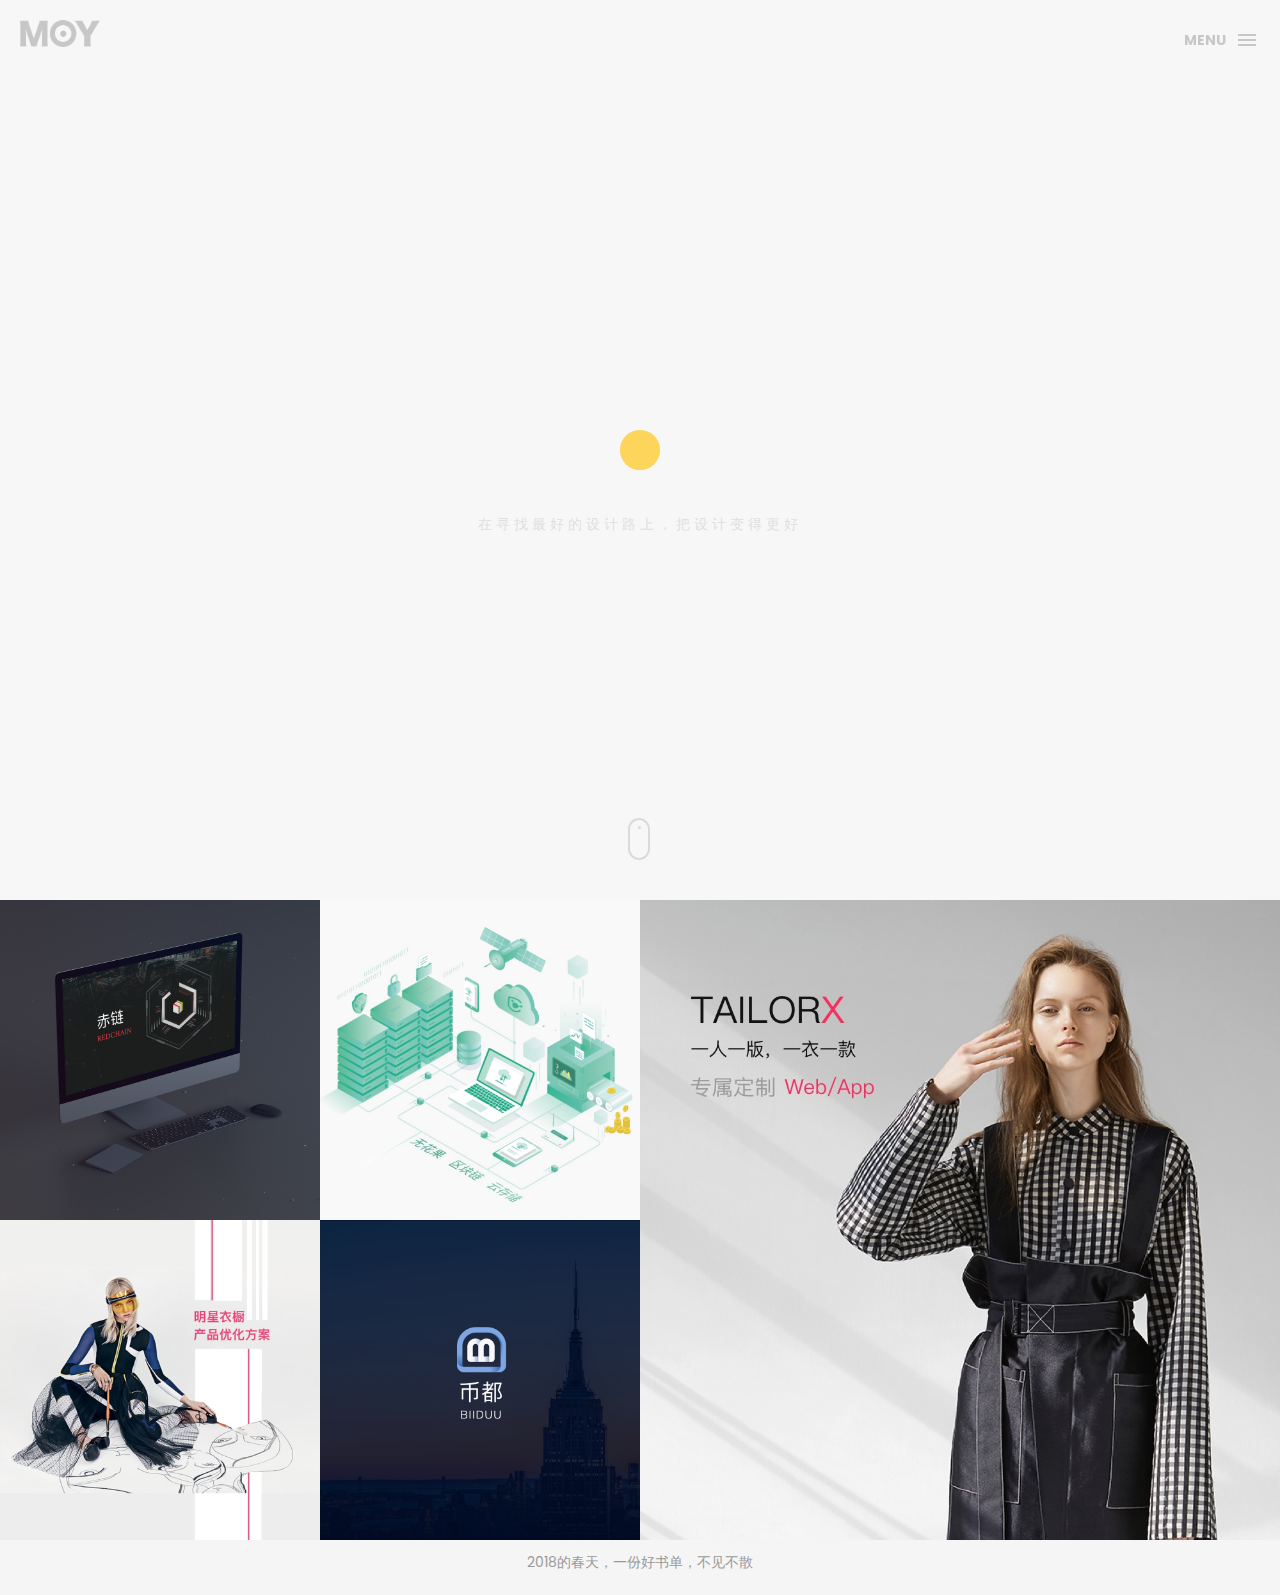
<file: index.html>
<!DOCTYPE html>
<html lang="en">

<head>
    <meta charset="utf-8">
    <meta http-equiv="X-UA-Compatible" content="IE=edge">
    <meta name="viewport" content="width=device-width, initial-scale=1">
    <!-- The above 3 meta tags *must* come first in the head; any other head content must come *after* these tags -->
    <title>MOY</title>
    <link rel="icon" href="img/fav.png" type="image/x-icon">

    <!-- Bootstrap -->
    <link href="css/bootstrap.min.css" rel="stylesheet">
    <link href="ionicons/css/ionicons.min.css" rel="stylesheet">

    <!-- main css -->
    <link href="css/style.css" rel="stylesheet">


    <!-- modernizr -->
    <script src="js/modernizr.js"></script>

    <!-- HTML5 shim and Respond.js for IE8 support of HTML5 elements and media queries -->
    <!-- WARNING: Respond.js doesn't work if you view the page via file:// -->
    <!--[if lt IE 9]>
      <script src="https://oss.maxcdn.com/html5shiv/3.7.2/html5shiv.min.js"></script>
      <script src="https://oss.maxcdn.com/respond/1.4.2/respond.min.js"></script>
    <![endif]-->
</head>

<body>

    <!-- Preloader -->
    <div id="preloader">
        <div class="pre-container">
            <div class="spinner">
                <div class="double-bounce1"></div>
                <div class="double-bounce2"></div>
            </div>
        </div>
    </div>
    <!-- end Preloader -->

    <div class="container-fluid">
        <!-- box header -->
        <header class="box-header">
            <div class="box-logo">
                <a href="index.html"><img src="img/logo.png" width="80" alt="Logo"></a>
            </div>
            <!-- box-nav -->
            <a class="box-primary-nav-trigger" href="#0">
                <span class="box-menu-text">Menu</span><span class="box-menu-icon"></span>
            </a>
            <!-- box-primary-nav-trigger -->
        </header>
        <!-- end box header -->

        <!-- nav -->
        <nav>
            <ul class="box-primary-nav">
                    <li class="box-label">MOY</li>
                    <li><a href="index.html" >首页</a> <i class="ion-ios-circle-filled color"></i></li>
                    <li><a href="about.html" target="blank">关于我</a></li>
                    <li><a href="services.html" target="blank">能力</a></li>
                    <li><a href="portfolio.html" target="blank">好书推荐</a></li>
                    <li><a href="contact.html" target="blank">联系我</a></li>
    



                

            </ul>
        </nav>
        <!-- end nav -->

        <!-- box-intro -->
        <section class="box-intro">
            <div class="table-cell">
                <h1 class="box-headline letters rotate-2">
                    <span class="box-words-wrapper">
                        <b class="is-visible">design.</b>
                        <b>&nbsp;coding.</b>
                        <b>operate.</b>
                    </span>
		        </h1>
                <h5>在寻找最好的设计路上，把设计变得更好</h5>
            </div>

            <div class="mouse">
                <div class="scroll"></div>
            </div>
        </section>
        <!-- end box-intro -->
    </div>

    <!-- portfolio div -->
    <div class="portfolio-div">
        <div class="portfolio">
            <div class="no-padding portfolio_container">
                <!-- single work -->
                <div class="col-md-3 col-sm-6  fashion logo">
                    <a href="single-project_CL.html" class="portfolio_item">
                        <img src="img/portfolio/redface.png" alt="image" class="img-responsive" />
                        <div class="portfolio_item_hover">
                            <div class="portfolio-border clearfix">
                                <div class="item_info">
                                    <span>赤链</span>
                                    <em>web</em>
                                </div>
                            </div>
                        </div>
                    </a>
                </div>
                <!-- end single work -->

                <!-- single work -->
                <div class="col-md-3 col-sm-6 fashion ads">
                        <a href="single-project_WHG.html" class="portfolio_item">
                                <img src="img/portfolio/figtoo_face.jpg" alt="image" class="img-responsive" />
                                <div class="portfolio_item_hover">
                                    <div class="portfolio-border clearfix">
                                        <div class="item_info">
                                            <span>无花果</span>
                                            <em>web／pc客户端</em>
                                        </div>
                                    </div>
                                </div>
                            
                            </a>
           
                    </div>
            
                <!-- end single work -->
                

                <!-- single work -->
                <div class="col-md-6 col-sm-12 photography">
                
                    <a href="single-project_TX.html" class="portfolio_item">
                            <img src="img/portfolio/TX_face.jpg" alt="image" class="img-responsive" />
                            <div class="portfolio_item_hover">
                                <div class="portfolio-border clearfix">
                                    <div class="item_info">
                                        <span>TailorX</span>
                                        <em>web/ios/android</em>
                                    </div>
                                </div>
                            </div>
                        </a>
                </div>
                <!-- end single work -->

                <!-- single work -->
                <div class="col-md-3 col-sm-6 graphics ads">
                    <a href="single-project_Star.html" class="portfolio_item">
                        <img src="img/portfolio/star_face.jpg" alt="image" class="img-responsive" />
                        <div class="portfolio_item_hover">
                            <div class="portfolio-border clearfix">
                                <div class="item_info">
                                    <span>明星衣橱</span>
                                    <em>iOS／android</em>
                                </div>
                            </div>
                        </div>
                    </a>
                </div>
                <!-- end single work -->
                

                <!-- single work -->
                <div class="col-md-3 col-sm-6 ads graphics">
                        <a href="single-project_BD.html" class="portfolio_item">
                            <img src="img/portfolio/biduface.png" alt="image" class="img-responsive" />
                            <div class="portfolio_item_hover">
                                <div class="portfolio-border clearfix">
                                    <div class="item_info">
                                        <span>币都</span>
                                        <em>web／iOS／android</em>
                                    </div>
                                </div>
                            </div>
                        </a>
                    </div>
                    <!-- end single work -->

                
            </div>
            <!-- end portfolio_container -->
        </div>
        <!-- portfolio -->
    </div>
    <!-- end portfolio div -->

    <!-- footer -->
    <footer style="padding-bottom: 10px; padding-top: 10px;">
        <div class="container-fluid" >
                <p> 2018的春天，一份好书单，不见不散</p>   
        </div>
    </footer>
    <!-- end footer -->

    <!-- back to top -->
    <a href="#0" class="cd-top"><i class="ion-android-arrow-up"></i></a>
    <!-- end back to top -->



    <!-- jQuery -->
    <script src="js/jquery-2.1.1.js"></script>
    <!--  plugins -->
    <script src="js/bootstrap.min.js"></script>
    <script src="js/menu.js"></script>
    <script src="js/animated-headline.js"></script>
    <script src="js/isotope.pkgd.min.js"></script>


    <!--  custom script -->
    <script src="js/custom.js"></script>
    
    <!-- google analytics  -->
    <!-- <script>
        (function (i, s, o, g, r, a, m) {
            i['GoogleAnalyticsObject'] = r;
            i[r] = i[r] || function () {
                (i[r].q = i[r].q || []).push(arguments)
            }, i[r].l = 1 * new Date();
            a = s.createElement(o),
                m = s.getElementsByTagName(o)[0];
            a.async = 1;
            a.src = g;
            m.parentNode.insertBefore(a, m)
        })(window, document, 'script', 'https://www.google-analytics.com/analytics.js', 'ga');
    
        ga('create', 'UA-76796224-1', 'auto');
        ga('send', 'pageview');
    </script>
     -->
</body>

</html>
</file>
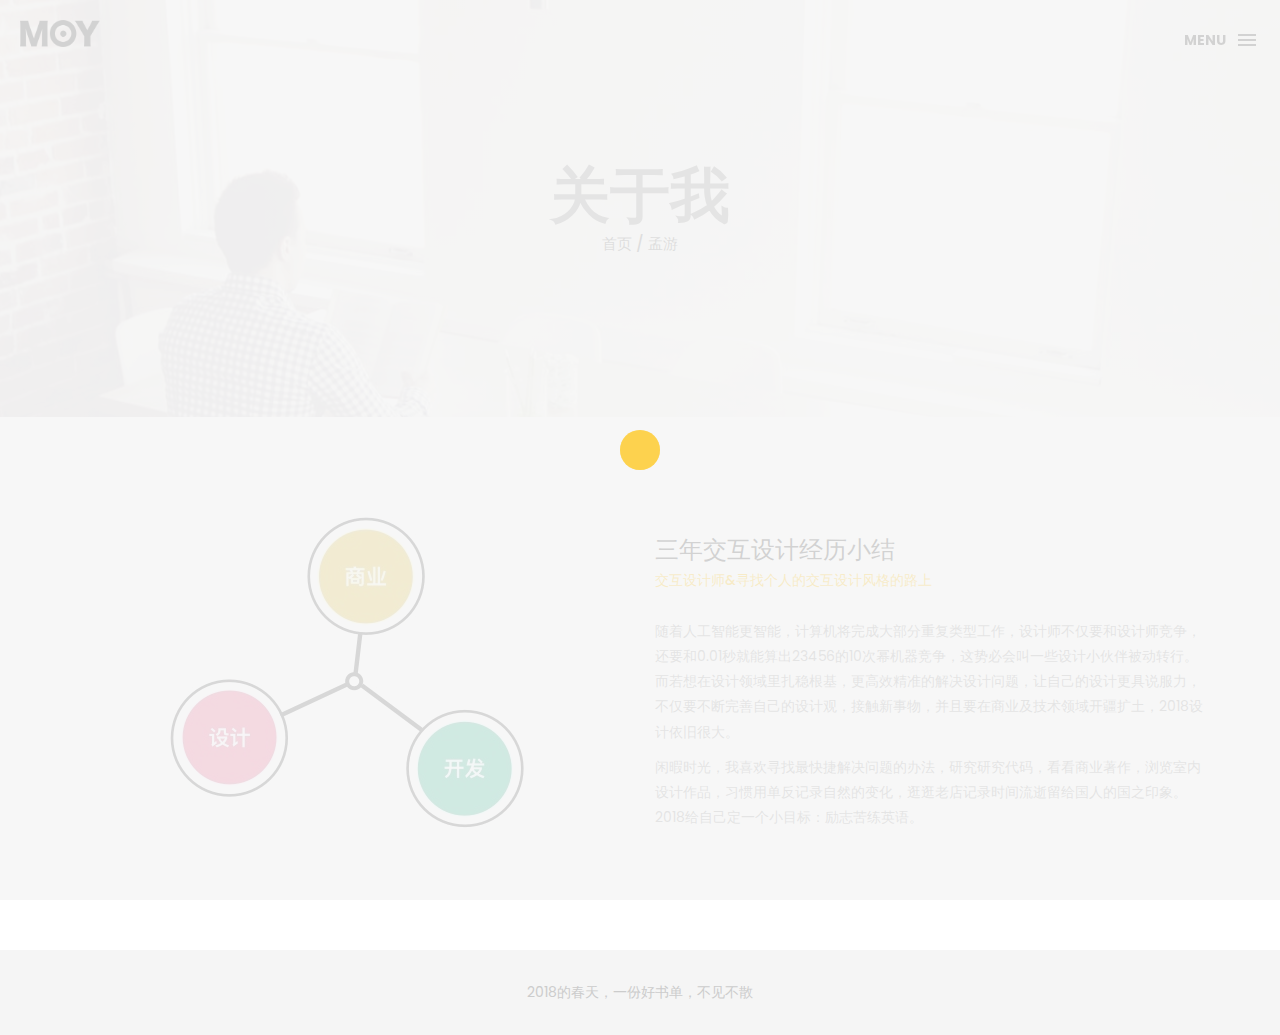
<file: about.html>
<!DOCTYPE html>
<html lang="en">

<head>
    <meta charset="utf-8">
    <meta http-equiv="X-UA-Compatible" content="IE=edge">
    <meta name="viewport" content="width=device-width, initial-scale=1">
    <!-- The above 3 meta tags *must* come first in the head; any other head content must come *after* these tags -->
    <title>MOY</title>
    <link rel="icon" href="img/fav.png" type="image/x-icon">

    <!-- Bootstrap -->
    <link href="css/bootstrap.min.css" rel="stylesheet">
    <link href="ionicons/css/ionicons.min.css" rel="stylesheet">

    <!-- main css -->
    <link href="css/style.css" rel="stylesheet">


    <!-- modernizr -->
    <script src="js/modernizr.js"></script>

    <!-- HTML5 shim and Respond.js for IE8 support of HTML5 elements and media queries -->
    <!-- WARNING: Respond.js doesn't work if you view the page via file:// -->
    <!--[if lt IE 9]>
      <script src="https://oss.maxcdn.com/html5shiv/3.7.2/html5shiv.min.js"></script>
      <script src="https://oss.maxcdn.com/respond/1.4.2/respond.min.js"></script>
    <![endif]-->
</head>

<body>

    <!-- Preloader -->
    <div id="preloader">
        <div class="pre-container">
            <div class="spinner">
                <div class="double-bounce1"></div>
                <div class="double-bounce2"></div>
            </div>
        </div>
    </div>
    <!-- end Preloader -->

    <div class="container-fluid">
        <!-- box-header -->
        <header class="box-header">
            <div class="box-logo">
                <a href="index.html"><img src="img/logo.png" width="80" alt="Logo"></a>
            </div>
            <!-- box-nav -->
            <a class="box-primary-nav-trigger" href="#0">
                <span class="box-menu-text">Menu</span><span class="box-menu-icon"></span>
            </a>
        </header>
        <!-- end box-header -->

        <!-- nav -->
        <nav>
            <ul class="box-primary-nav">
                    <li class="box-label">MOY</li>
                    <li><a href="index.html" target="blank">首页</a></li>
                    <li><a href="about.html" target="blank">关于我</a><i class="ion-ios-circle-filled color"></i></li>
                    <li><a href="services.html" target="blank">能力</a></li>
                    <li><a href="portfolio.html" target="blank">好书推荐</a></li>
                    <li><a href="contact.html" target="blank">联系我</a></li>

            
            </ul>
        </nav>
        <!-- end nav -->
    </div>

    <!-- Top bar -->
    <div class="top-bar">
        <h1>关于我</h1>
        <p><a href="#">首页</a> / 孟游</p>
    </div>
    <!-- end Top bar -->

    <!-- Main container -->
    <div class="container main-container clearfix">
        <div class="col-md-6">
            <img src="img/about.jpg" class="img-responsive" alt="" style="padding-left: 100px;">
        </div>
        <div class="col-md-6">
            <h3 class="uppercase">三年交互设计经历小结</h3>
            <h5>交互设计师&寻找个人的交互设计风格的路上</h5>
            <div class="h-20"></div>
            
            <p>随着人工智能更智能，计算机将完成大部分重复类型工作，设计师不仅要和设计师竞争，还要和0.01秒就能算出23456的10次幂机器竞争，这势必会叫一些设计小伙伴被动转行。而若想在设计领域里扎稳根基，更高效精准的解决设计问题，让自己的设计更具说服力，不仅要不断完善自己的设计观，接触新事物，并且要在商业及技术领域开疆扩土，2018设计依旧很大。</p>
            <p>闲暇时光，我喜欢寻找最快捷解决问题的办法，研究研究代码，看看商业著作，浏览室内设计作品，习惯用单反记录自然的变化，逛逛老店记录时间流逝留给国人的国之印象。</br>2018给自己定一个小目标：励志苦练英语。</p>
            
            <div class="h-10"></div>



        </div>
    </div>
    <!-- end Main container -->
    <footer>
        <div class="container-fluid">
            <p class="copyright">2018的春天，一份好书单，不见不散</p>
        </div>
    </footer>


    

    <!-- back to top -->
    <a href="#0" class="cd-top"><i class="ion-android-arrow-up"></i></a>
    <!-- end back to top -->



    <!-- jQuery -->
    <script src="js/jquery-2.1.1.js"></script>
    <!--  plugins -->
    <script src="js/bootstrap.min.js"></script>
    <script src="js/menu.js"></script>
    <script src="js/animated-headline.js"></script>
    <script src="js/isotope.pkgd.min.js"></script>


    <!--  custom script -->
    <script src="js/custom.js"></script>
    
    <!-- google analytics  -->
    <!-- <script>
        (function (i, s, o, g, r, a, m) {
            i['GoogleAnalyticsObject'] = r;
            i[r] = i[r] || function () {
                (i[r].q = i[r].q || []).push(arguments)
            }, i[r].l = 1 * new Date();
            a = s.createElement(o),
                m = s.getElementsByTagName(o)[0];
            a.async = 1;
            a.src = g;
            m.parentNode.insertBefore(a, m)
        })(window, document, 'script', 'https://www.google-analytics.com/analytics.js', 'ga');
    
        ga('create', 'UA-76796224-1', 'auto');
        ga('send', 'pageview');
    </script> -->

</body>

</html>
</file>
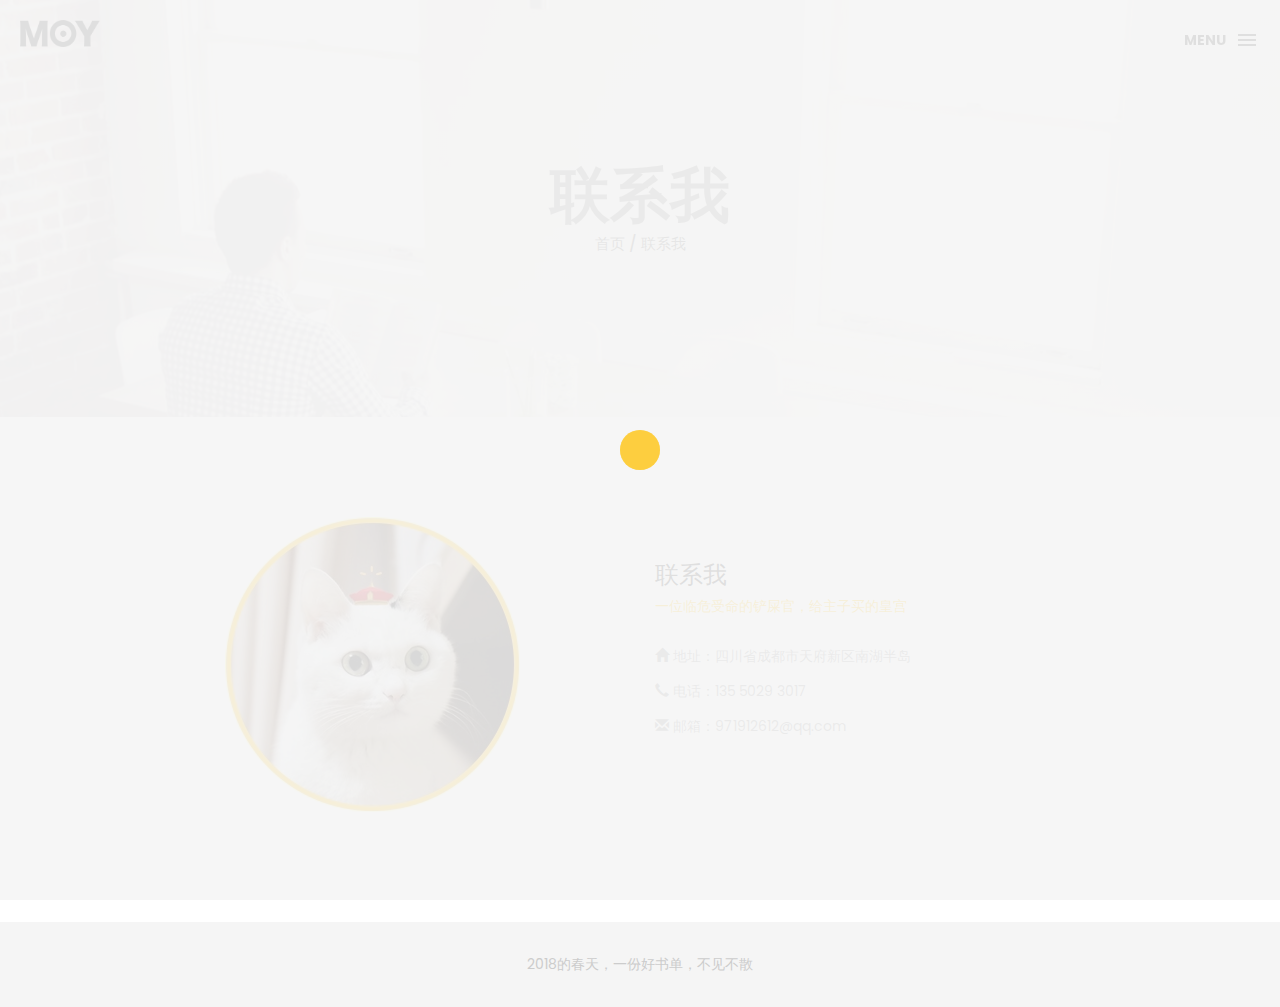
<file: contact.html>
<!DOCTYPE html>
<html lang="en">

<head>
    <meta charset="utf-8">
    <meta http-equiv="X-UA-Compatible" content="IE=edge">
    <meta name="viewport" content="width=device-width, initial-scale=1">
    <!-- The above 3 meta tags *must* come first in the head; any other head content must come *after* these tags -->
    <title>MOY</title>

    <!-- Bootstrap -->
    <link href="css/bootstrap.min.css" rel="stylesheet">
    <link href="ionicons/css/ionicons.min.css" rel="stylesheet">
    <link href="ionicons/css/ionicons.min.css" rel="stylesheet">
    <link rel="icon" href="img/fav.png" type="image/x-icon">

    <!-- main css -->
    <link href="css/style.css" rel="stylesheet">


    <!-- modernizr -->
    <script src="js/modernizr.js"></script>

    <!-- HTML5 shim and Respond.js for IE8 support of HTML5 elements and media queries -->
    <!-- WARNING: Respond.js doesn't work if you view the page via file:// -->
    <!--[if lt IE 9]>
      <script src="https://oss.maxcdn.com/html5shiv/3.7.2/html5shiv.min.js"></script>
      <script src="https://oss.maxcdn.com/respond/1.4.2/respond.min.js"></script>
    <![endif]-->
</head>

<body>

    <!-- Preloader -->
    <div id="preloader">
        <div class="pre-container">
            <div class="spinner">
                <div class="double-bounce1"></div>
                <div class="double-bounce2"></div>
            </div>
        </div>
    </div>
    <!-- end Preloader -->

    <div class="container-fluid">
        <!-- box-header -->
        <header class="box-header">
            <div class="box-logo">
                <a href="index.html"><img src="img/logo.png" width="80" alt="Logo"></a>
            </div>
            <!-- box-nav -->
            <a class="box-primary-nav-trigger" href="#0">
                <span class="box-menu-text">Menu</span><span class="box-menu-icon"></span>
            </a>
            <!-- box-primary-nav-trigger -->
        </header>
        <!-- end box-header -->

        <!-- nav -->
        <nav>
            <ul class="box-primary-nav">
                <li class="box-label">MOY</li>

                <li><a href="index.html" target="blank">首页</a></li>
                <li><a href="about.html" target="blank">关于我</a></li>
                <li><a href="services.html" target="blank">能力</a></li>
                <li><a href="portfolio.html" target="blank">好书推荐</a></li>
                <li><a href="contact.html">联系我</a> <i class="ion-ios-circle-filled color"></i></li>





        </nav>
        <!-- end nav -->

    </div>

    <!-- top bar -->
    <div class="top-bar">
        <h1>联系我</h1>
        <p><a href="#">首页</a> / 联系我</p>
    </div>
    <!-- end top bar -->

    <!-- main-container -->
    <div class="container main-container">
        
        <div class="col-md-12">
            <div class="col-md-6">
            <p><img src="img/queen.jpg" style="
                padding-left: 40‒;
                padding-left: 140px;
            "></p>
            </div>
            <div class="col-md-6">
            <p></br></p>
                <h3 class="text-uppercase">联系我</h3>
                <h5>一位临危受命的铲屎官，给主子买的皇宫</h5>
                <div class="h-20"></div>
                
                
                <div clas="contact-info">
                <p><i class="glyphicon glyphicon-home"></i>    地址：四川省成都市天府新区南湖半岛</p>
                <p><i class="glyphicon glyphicon-earphone"></i>     电话：135 5029 3017</p>
                <p><i class="glyphicon glyphicon-envelope"></i>     邮箱：971912612@qq.com</p>
                </div>        
            </div>
        </div>


    </div>
    <!-- end main-container -->

    <!-- footer -->
    <footer>
        <div class="container-fluid">
            <p class="copyright">2018的春天，一份好书单，不见不散</p>
        </div>
    </footer>
    <!-- end footer -->

    <!-- back to top -->
    <a href="#0" class="cd-top"><i class="ion-android-arrow-up"></i></a>
    <!-- end back to top -->



    <!-- jQuery -->
    <script src="js/jquery-2.1.1.js"></script>
    <!--  plugins -->
    <script src="js/bootstrap.min.js"></script>
    <script src="js/menu.js"></script>
    <script src="js/animated-headline.js"></script>
    <script src="js/isotope.pkgd.min.js"></script>


    <!--  custom script -->
    <script src="js/custom.js"></script>
    
    <!-- google analytics  -->
    <!-- <script>
        (function (i, s, o, g, r, a, m) {
            i['GoogleAnalyticsObject'] = r;
            i[r] = i[r] || function () {
                (i[r].q = i[r].q || []).push(arguments)
            }, i[r].l = 1 * new Date();
            a = s.createElement(o),
                m = s.getElementsByTagName(o)[0];
            a.async = 1;
            a.src = g;
            m.parentNode.insertBefore(a, m)
        })(window, document, 'script', 'https://www.google-analytics.com/analytics.js', 'ga');
    
        ga('create', 'UA-76796224-1', 'auto');
        ga('send', 'pageview');
    </script> -->

</body>

</html>
</file>
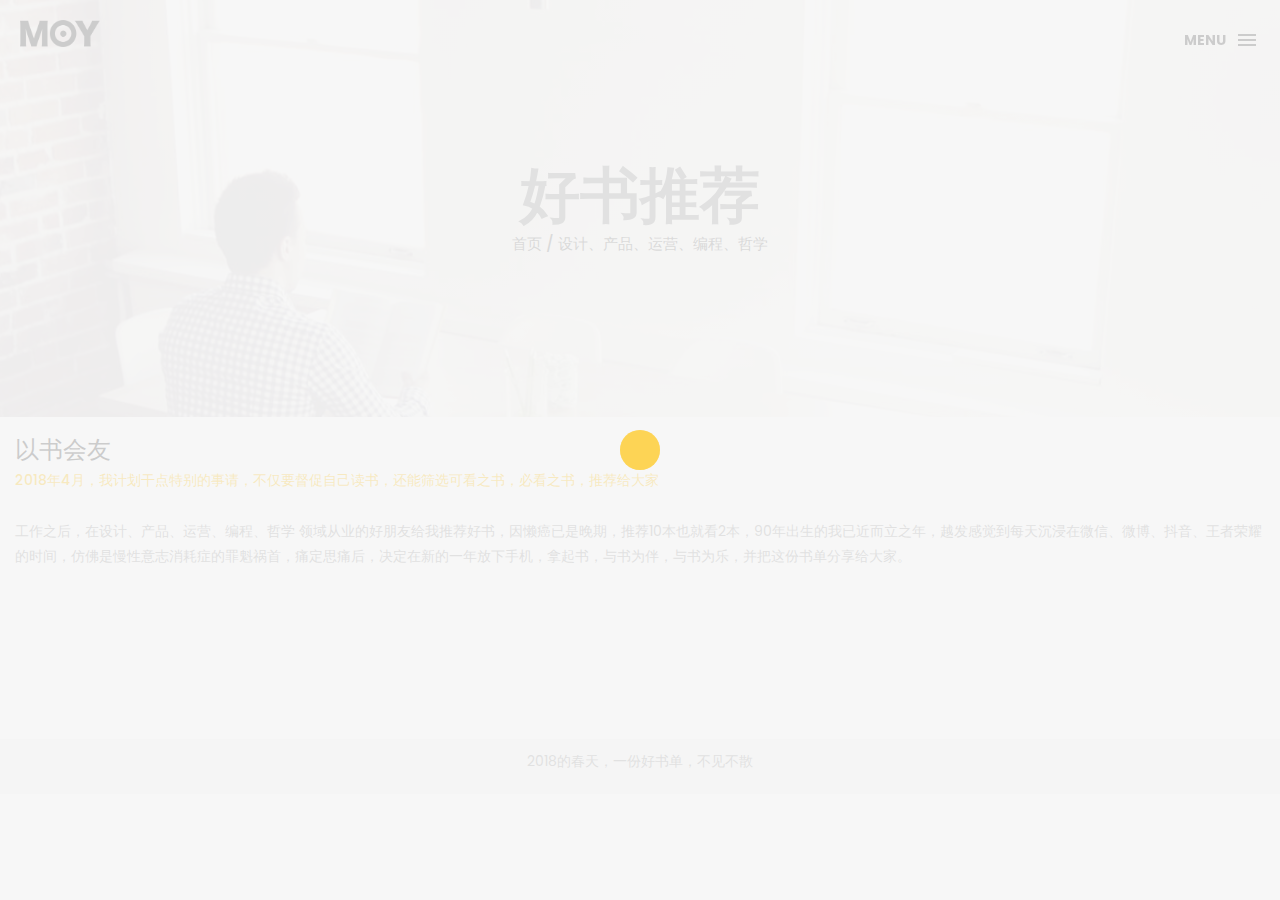
<file: portfolio.html>
<!DOCTYPE html>
<html lang="en">

<head>
    <meta charset="utf-8">
    <meta http-equiv="X-UA-Compatible" content="IE=edge">
    <meta name="viewport" content="width=device-width, initial-scale=1">
    <!-- The above 3 meta tags *must* come first in the head; any other head content must come *after* these tags -->
    <title>MOY</title>
    <link rel="icon" href="img/fav.png" type="image/x-icon">

    <!-- Bootstrap -->
    <link href="css/bootstrap.min.css" rel="stylesheet">
    <link href="ionicons/css/ionicons.min.css" rel="stylesheet">

    <!-- main css -->
    <link href="css/style.css" rel="stylesheet">


    <!-- modernizr -->
    <script src="js/modernizr.js"></script>

    <!-- HTML5 shim and Respond.js for IE8 support of HTML5 elements and media queries -->
    <!-- WARNING: Respond.js doesn't work if you view the page via file:// -->
    <!--[if lt IE 9]>
      <script src="https://oss.maxcdn.com/html5shiv/3.7.2/html5shiv.min.js"></script>
      <script src="https://oss.maxcdn.com/respond/1.4.2/respond.min.js"></script>
    <![endif]-->
</head>

<body>

    <!-- Preloader -->
    <div id="preloader">
        <div class="pre-container">
            <div class="spinner">
                <div class="double-bounce1"></div>
                <div class="double-bounce2"></div>
            </div>
        </div>
    </div>
    <!-- end Preloader -->

    <div class="container-fluid">
        <!-- box-header -->
        <header class="box-header">
            <div class="box-logo">
                <a href="index.html"><img src="img/logo.png" width="80" alt="Logo"></a>
            </div>
            <!-- box-nav -->
            <a class="box-primary-nav-trigger" href="#0">
                <span class="box-menu-text">Menu</span><span class="box-menu-icon"></span>
            </a>
        </header>
        <!-- end box-header -->

        <!-- nav -->
        <nav>
            <ul class="box-primary-nav">

                <li class="box-label">MOY</li>
                <li><a href="index.html" target="blank">首页</a></li>
                <li><a href="about.html" target="blank">关于我</a></li>
                <li><a href="services.html" target="blank">能力</a></li>
                <li><a href="portfolio.html" target="blank">好书推荐</a> <i class="ion-ios-circle-filled color"></i></li>
                <li><a href="contact.html" target="blank">联系我</a></li>


            </ul>
        </nav>
        <!-- end nav -->
    </div>

    <!-- top bar -->
    <div class="top-bar">
        <h1>好书推荐</h1>
        <p><a href="#">首页</a> / 设计、产品、运营、编程、哲学</p>
    </div>
    <!-- end top bar -->
    <div class="col-md-12">
            <h3 class="text-uppercase">以书会友</h3>
            <h5>2018年4月，我计划干点特别的事请，不仅要督促自己读书，还能筛选可看之书，必看之书，推荐给大家</h5>
            <div class="h-20"></div>
        </div>

        <div class="col-md-12">
            <p 
            style="padding-bottom: 160px;">
        工作之后，在设计、产品、运营、编程、哲学
            领域从业的好朋友给我推荐好书，因懒癌已是晚期，推荐10本也就看2本，90年出生的我已近而立之年，越发感觉到每天沉浸在微信、微博、抖音、王者荣耀的时间，仿佛是慢性意志消耗症的罪魁祸首，痛定思痛后，决定在新的一年放下手机，拿起书，与书为伴，与书为乐，并把这份书单分享给大家。    
            </p>
              
        </div>
   
    <!-- main container-->
    <div class="main-container portfolio-inner clearfix">
        <!-- portfolio div 
        <div class="portfolio-div"
            <div class="portfolio">
                <!-- portfolio_filter 
                <div class="categories-grid wow fadeInLeft">
                    <nav class="categories text-center">
                        <ul class="portfolio_filter">
                            <li><a href="" class="active" data-filter="*">全部</a></li>
                            <li><a href="" data-filter=".ue">交互设计</a></li>
                            <li><a href="" data-filter=".ui">视觉设计</a></li>
                            <li><a href="" data-filter=".pm">产品</a></li>
                            <li><a href="" data-filter=".operate">运营</a></li>
                            <li><a href="" data-filter=".ad">测试</a></li>
                            
                        </ul>
                    </nav>
                </div>
                <!-- portfolio_filter -->

                <!-- portfolio_container 
                <div class="no-padding portfolio_container clearfix">
                    <!-- single work 
                    <div class="col-md-4 col-sm-6  ue ui">
                        <a href="single-project.html" class="portfolio_item">
                            <img src="img/portfolio/01.jpg" alt="image" class="img-responsive" />
                            <div class="portfolio_item_hover">
                                <div class="portfolio-border clearfix">
                                    <div class="item_info">
                                        <span>Mockups in seconds</span>
                                        <em>Fashion / Logo</em>
                                    </div>
                                </div>
                            </div>
                        </a>
                    </div>
                    <!-- end single work -->

                    <!-- single work 
                    <div class="col-md-4 col-sm-6 ue ui">
                        <a href="single-project.html" class="portfolio_item">
                            <img src="img/portfolio/03.jpg" alt="image" class="img-responsive" />
                            <div class="portfolio_item_hover">
                                <div class="portfolio-border clearfix">
                                    <div class="item_info">
                                        <span>Floating mockups</span>
                                        <em>Ads / Graphics</em>
                                    </div>
                                </div>
                            </div>
                        </a>
                    </div>
                    <!-- end single work -->

                    <!-- single work 
                    <div class="col-md-4 col-sm-12 photography">
                        <a href="single-project.html" class="portfolio_item">
                            <img src="img/portfolio/02.jpg" alt="image" class="img-responsive" />
                            <div class="portfolio_item_hover">
                                <div class="portfolio-border clearfix">
                                    <div class="item_info">
                                        <span>Photorealistic smartwatch</span>
                                        <em>Photography</em>
                                    </div>
                                </div>
                            </div>
                        </a>
                    </div>
                    <!-- end single work -->

                    <!-- single work 
                    <div class="col-md-4 col-sm-6 fashion ads">
                        <a href="single-project.html" class="portfolio_item">
                            <img src="img/portfolio/04.jpg" alt="image" class="img-responsive" />
                            <div class="portfolio_item_hover">
                                <div class="portfolio-border clearfix">
                                    <div class="item_info">
                                        <span>Held by hands</span>
                                        <em>Fashion / Ads</em>
                                    </div>
                                </div>
                            </div>
                        </a>
                    </div>
                    <!-- end single work -->

                    <!-- single work 
                    <div class="col-md-4 col-sm-6 graphics ads">
                        <a href="single-project.html" class="portfolio_item">
                            <img src="img/portfolio/05.jpg" alt="image" class="img-responsive" />
                            <div class="portfolio_item_hover">
                                <div class="portfolio-border clearfix">
                                    <div class="item_info">
                                        <span>Mobile devices</span>
                                        <em>Graphics / Ads</em>
                                    </div>
                                </div>
                            </div>
                        </a>
                    </div>
                    <!-- end single work 

                    <!-- single work 
                    <div class="col-md-4 col-sm-12 photography">
                        <a href="single-project.html" class="portfolio_item">
                            <img src="img/portfolio/010.jpg" alt="image" class="img-responsive" />
                            <div class="portfolio_item_hover">
                                <div class="portfolio-border clearfix">
                                    <div class="item_info">
                                        <span>Photorealistic smartwatch</span>
                                        <em>Photography</em>
                                    </div>
                                </div>
                            </div>
                        </a>
                    </div>
                    <!-- end single work 

                    <!-- single work 
                    <div class="col-md-4 col-sm-6 graphics ads">
                        <a href="single-project.html" class="portfolio_item">
                            <img src="img/portfolio/06.jpg" alt="image" class="img-responsive" />
                            <div class="portfolio_item_hover">
                                <div class="portfolio-border clearfix">
                                    <div class="item_info">
                                        <span>Mobile devices</span>
                                        <em>Graphics / Ads</em>
                                    </div>
                                </div>
                            </div>
                        </a>
                    </div>
                    <!-- end single work -->

                    <!-- single work 
                    <div class="col-md-4 col-sm-6 graphics ads">
                        <a href="single-project.html" class="portfolio_item">
                            <img src="img/portfolio/07.jpg" alt="image" class="img-responsive" />
                            <div class="portfolio_item_hover">
                                <div class="portfolio-border clearfix">
                                    <div class="item_info">
                                        <span>Mobile devices</span>
                                        <em>Graphics / Ads</em>
                                    </div>
                                </div>
                            </div>
                        </a>
                    </div>
                    <!-- end single work -->

                    <!-- single work 
                    <div class="col-md-4 col-sm-6 graphics ads">
                        <a href="single-project.html" class="portfolio_item">
                            <img src="img/portfolio/08.jpg" alt="image" class="img-responsive" />
                            <div class="portfolio_item_hover">
                                <div class="portfolio-border clearfix">
                                    <div class="item_info">
                                        <span>Mobile devices</span>
                                        <em>Graphics / Ads</em>
                                    </div>
                                </div>
                            </div>
                        </a>
                    </div>
                    <!-- end single work -->

                </div>
                <!-- end portfolio_container -->
            </div>
            <!-- portfolio -->
       
        <!-- end portfolio div 
    </div>
     end main container -->


    <!-- footer -->
    <footer style="padding-bottom: 10px; padding-top: 10px;">
        <div class="container-fluid" >
                <p> 2018的春天，一份好书单，不见不散</p>   
        </div>
    </footer>
    <!-- end footer -->

    <!-- back to top -->
    <a href="#0" class="cd-top"><i class="ion-android-arrow-up"></i></a>
    <!-- end back to top -->




    <!-- jQuery -->
    <script src="js/jquery-2.1.1.js"></script>
    <!--  plugins -->
    <script src="js/bootstrap.min.js"></script>
    <script src="js/menu.js"></script>
    <script src="js/animated-headline.js"></script>
    <script src="js/isotope.pkgd.min.js"></script>


    <!--  custom script -->
    <script src="js/custom.js"></script>
    
    <!-- google analytics  -->
    <!-- <script>
        (function (i, s, o, g, r, a, m) {
            i['GoogleAnalyticsObject'] = r;
            i[r] = i[r] || function () {
                (i[r].q = i[r].q || []).push(arguments)
            }, i[r].l = 1 * new Date();
            a = s.createElement(o),
                m = s.getElementsByTagName(o)[0];
            a.async = 1;
            a.src = g;
            m.parentNode.insertBefore(a, m)
        })(window, document, 'script', 'https://www.google-analytics.com/analytics.js', 'ga');
    
        ga('create', 'UA-76796224-1', 'auto');
        ga('send', 'pageview');
    </script> -->

</body>

</html>
</file>
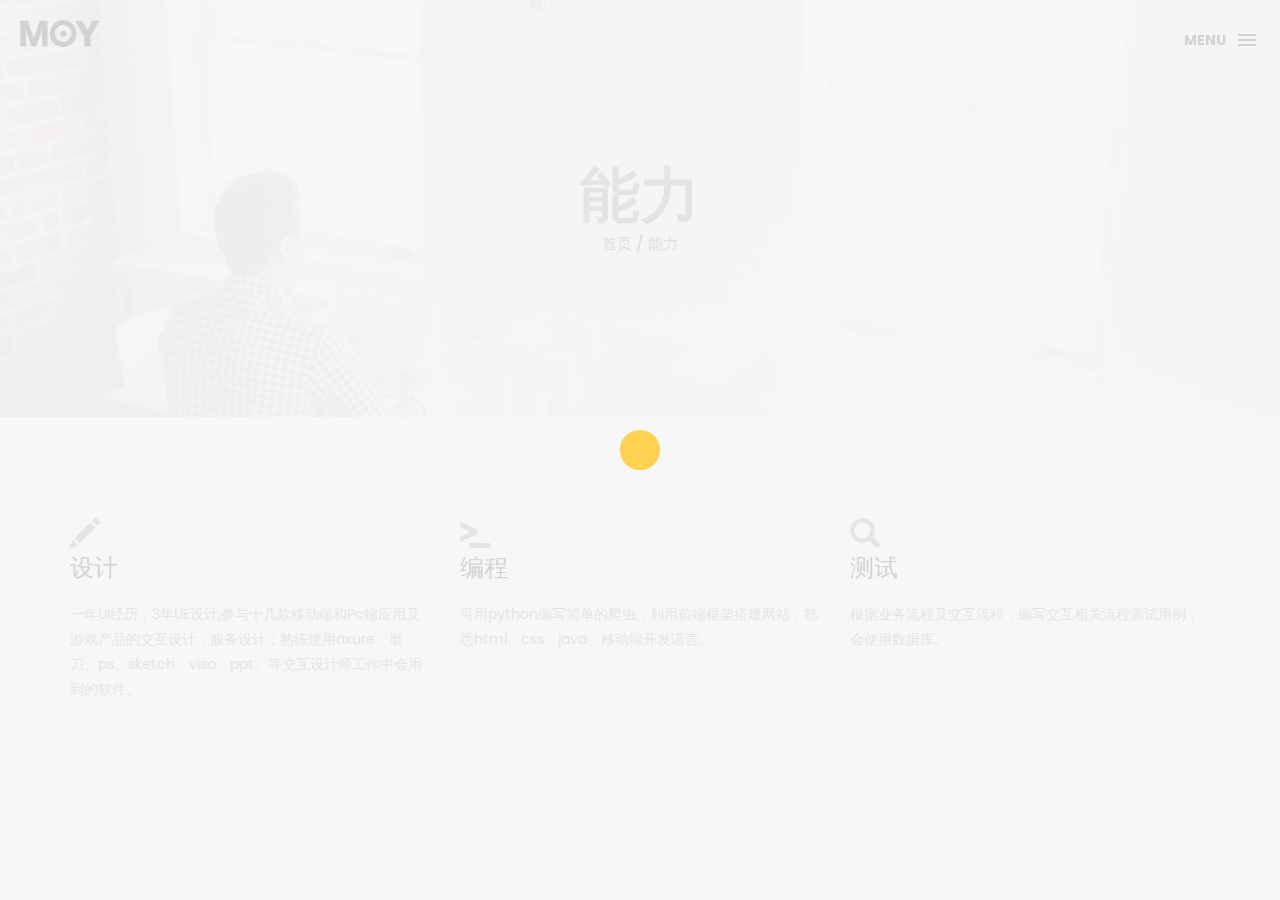
<file: services.html>
<!DOCTYPE html>
<html lang="en">

<head>
    <meta charset="utf-8">
    <meta http-equiv="X-UA-Compatible" content="IE=edge">
    <meta name="viewport" content="width=device-width, initial-scale=1">
    <!-- The above 3 meta tags *must* come first in the head; any other head content must come *after* these tags -->
    <title>MOY</title>
    <link rel="icon" href="img/fav.png" type="image/x-icon">

    <!-- Bootstrap -->
    <link href="css/bootstrap.min.css" rel="stylesheet">
    <link href="ionicons/css/ionicons.min.css" rel="stylesheet">

    <!-- main css -->
    <link href="css/style.css" rel="stylesheet">


    <!-- modernizr -->
    <script src="js/modernizr.js"></script>

    <!-- HTML5 shim and Respond.js for IE8 support of HTML5 elements and media queries -->
    <!-- WARNING: Respond.js doesn't work if you view the page via file:// -->
    <!--[if lt IE 9]>
      <script src="https://oss.maxcdn.com/html5shiv/3.7.2/html5shiv.min.js"></script>
      <script src="https://oss.maxcdn.com/respond/1.4.2/respond.min.js"></script>
    <![endif]-->
</head>

<body>

    <!-- Preloader -->
    <div id="preloader">
        <div class="pre-container">
            <div class="spinner">
                <div class="double-bounce1"></div>
                <div class="double-bounce2"></div>
            </div>
        </div>
    </div>
    <!-- end Preloader -->

    <div class="container-fluid">
        <!-- box header -->
        <header class="box-header">
            <div class="box-logo">
                <a href="index.html"><img src="img/logo.png" width="80" alt="Logo"></a>
            </div>
            <!-- box-nav -->
            <a class="box-primary-nav-trigger" href="#0">
                <span class="box-menu-text">Menu</span><span class="box-menu-icon"></span>
            </a>
            <!-- box-primary-nav-trigger -->
        </header>
        <!-- end box header -->

        <!-- nav -->
        <nav>
            <ul class="box-primary-nav">

                <li class="box-label">MOY</li>
                <li><a href="index.html" target="blank">首页</a></li>
                <li><a href="about.html" target="blank">关于我</a></li>
                <li><a href="services.html" target="blank">能力</a> <i class="ion-ios-circle-filled color"></i></li>
                <li><a href="portfolio.html" target="blank">好书推荐</a></li>
                <li><a href="contact.html" target="blank">联系我</a></li>



         

               
            </ul>
        </nav>
        <!-- end nav -->
    </div>

    <!-- top bar -->
    <div class="top-bar">
        <h1>能力</h1>
        <p><a href="#">首页</a> / 能力</p>
    </div>
    <!-- end top bar -->

    <div class="container main-container">
        <div class="clearfix">

            <!-- service-box -->
            <div class="col-md-4 service-box">
                <i class="glyphicon glyphicon-pencil size-30"></i>
                <h3>设计</h3>
                <div class="h-10"></div>
                <p>一年UI经历，3年UE设计,参与十几款移动端和Pc端应用及游戏产品的交互设计，服务设计；熟练使用axure、磨刀、ps、sketch、viso、ppt、等交互设计师工作中会用到的软件。</p>
            </div>
            <!-- end service-box -->

            <!-- service-box -->
            <div class="col-md-4 service-box">
                <i class="glyphicon glyphicon-console size-30"></i>
                <h3>编程</h3>
                <div class="h-10"></div>
                <p>可用python编写简单的爬虫，利用前端框架搭建网站，熟悉html、css、java、移动端开发语言。</p>
            </div>
            <!-- end service-box -->

            <!-- service-box -->
            <div class="col-md-4  service-box">
                <i class="glyphicon glyphicon-search size-30"></i>
                <h3>测试</h3>
                <div class="h-10"></div>
                <p>根据业务流程及交互流程，编写交互相关流程测试用例，会使用数据库。</p>
            </div>
            <!-- end service-box -->

            
        </div>
    </div>



    <!-- back to top -->
    <a href="#0" class="cd-top"><i class="ion-android-arrow-up"></i></a>
    <!-- end back to top -->



    <!-- jQuery -->
    <script src="js/jquery-2.1.1.js"></script>
    <!--  plugins -->
    <script src="js/bootstrap.min.js"></script>
    <script src="js/menu.js"></script>
    <script src="js/animated-headline.js"></script>
    <script src="js/isotope.pkgd.min.js"></script>


    <!--  custom script -->
    <script src="js/custom.js"></script>
    
    <!-- google analytics  -->
    <!-- <script>
        (function (i, s, o, g, r, a, m) {
            i['GoogleAnalyticsObject'] = r;
            i[r] = i[r] || function () {
                (i[r].q = i[r].q || []).push(arguments)
            }, i[r].l = 1 * new Date();
            a = s.createElement(o),
                m = s.getElementsByTagName(o)[0];
            a.async = 1;
            a.src = g;
            m.parentNode.insertBefore(a, m)
        })(window, document, 'script', 'https://www.google-analytics.com/analytics.js', 'ga');
    
        ga('create', 'UA-76796224-1', 'auto');
        ga('send', 'pageview');
    </script> -->

</body>

</html>
</file>
<file: css/style.css>
/*
* Box Theme
* Created by : Ahmed Eissa
* website : www.ahmedessa.net
* behance : https://www.behance.net/3essa
*/


/* Table of Content
==================================================
	- Google fonts & font family -
	- General -
    - typography -
    - Preloader -
	- Header -
    - box intro section -
    - Portfoilo section -
    - Footer -
    - About page -
    - Services page -
    - contact page -
    - Portfolio single page -
    - Responsive media queries -
*/


/* Google fonts & font family
==================================================*/

@import url(https://fonts.googleapis.com/css?family=Poppins:400,500,600,700);

/* General
==================================================*/

html,
body {
    height: 100%;
    font-family: 'Poppins', sans-serif;
    line-height: 1.8;
    color: #999
    
}

.no-padding {
    padding-left: 0;
    padding-right: 0;
}

.no-padding [class^="col-"] {
    padding-left: 0;
    padding-right: 0;
}

.main-container {
    padding: 100px 0;
}

.center {
    text-align: center;
}

a {
    -webkit-transition: all .3s;
    transition: all .3s
}

.uppercase {
    text-transform: uppercase;
}

.h-30 {
    height: 30px
}
.h-20 {
    height: 20px
}
.h-40 {
    height: 40px
}

.h-10 {
    height: 10px
}

.color {
    color: #ffbf00;
    font-size: 11px;
}


/* typography
==================================================*/

h1 {
    color: #393939;
    font-size: 60px;
    text-transform: uppercase;
}

h3 {
    color: #393939;
}

h5 {
    color: #ffbf00;
}


/* preloader
==================================================*/

#preloader {
    position: fixed;
    top: 0;
    left: 0;
    right: 0;
    bottom: 0;
    background-color: #f5f5f5;
    /* change if the mask should be a color other than white */
    z-index: 1000;
    /* makes sure it stays on top */
}

.pre-container {
    position: absolute;
    left: 50%;
    top: 50%;
    bottom: auto;
    right: auto;
    -webkit-transform: translateX(-50%) translateY(-50%);
    transform: translateX(-50%) translateY(-50%);
    text-align: center;
}

.spinner {
    width: 40px;
    height: 40px;
    position: relative;
    margin: 100px auto;
}

.double-bounce1,
.double-bounce2 {
    width: 100%;
    height: 100%;
    border-radius: 50%;
    background-color: #ffbf00;
    opacity: 0.6;
    position: absolute;
    top: 0;
    left: 0;
    -webkit-animation: bounce 2.0s infinite ease-in-out;
    animation: bounce 2.0s infinite ease-in-out;
}

.double-bounce2 {
    -webkit-animation-delay: -1.0s;
    animation-delay: -1.0s;
}

@-webkit-keyframes bounce {
    0%,
    100% {
        -webkit-transform: scale(0.0)
    }
    50% {
        -webkit-transform: scale(1.0)
    }
}

@keyframes bounce {
    0%,
    100% {
        transform: scale(0.0);
        -webkit-transform: scale(0.0);
    }
    50% {
        transform: scale(1.0);
        -webkit-transform: scale(1.0);
    }
}


/* headr
==================================================*/

.box-header {
    position: absolute;
    top: 0;
    left: 0;
    background: rgba(255, 255, 255, 0.95);
    height: 50px;
    width: 100%;
    z-index: 3;
    box-shadow: 0 1px 2px rgba(0, 0, 0, 0.3);
    -webkit-font-smoothing: antialiased;
    -moz-osx-font-smoothing: grayscale;
}

.box-header {
    height: 80px;
    background: transparent;
    box-shadow: none;
}

.box-header {
    -webkit-transition: background-color 0.3s;
    transition: background-color 0.3s;
    -webkit-transform: translate3d(0, 0, 0);
    transform: translate3d(0, 0, 0);
    -webkit-backface-visibility: hidden;
    backface-visibility: hidden;
}

.box-header.is-fixed {
    position: fixed;
    top: -80px;
    background-color: rgba(255, 255, 255, 0.96);
    -webkit-transition: -webkit-transform 0.3s;
    transition: -webkit-transform 0.3s;
    transition: transform 0.3s;
    transition: transform 0.3s, -webkit-transform 0.3s;
}

.box-header.is-visible {
    -webkit-transform: translate3d(0, 100%, 0);
    transform: translate3d(0, 100%, 0);
}

.box-header.menu-is-open {
    background-color: rgba(255, 255, 255, 0.96);
}

.box-logo {
    display: block;
    padding: 20px;
}

.box-primary-nav-trigger {
    position: absolute;
    right: 0;
    top: 0;
    height: 100%;
    width: 50px;
    background-color: #fff;
}

.box-primary-nav-trigger .box-menu-text {
    color: #393939;
    text-transform: uppercase;
    font-weight: 700;
    display: none;
}

.box-primary-nav-trigger .box-menu-icon {
    display: inline-block;
    position: absolute;
    left: 50%;
    top: 50%;
    bottom: auto;
    right: auto;
    -webkit-transform: translateX(-50%) translateY(-50%);
    transform: translateX(-50%) translateY(-50%);
    width: 18px;
    height: 2px;
    background-color: #393939;
    -webkit-transition: background-color 0.3s;
    transition: background-color 0.3s;
    list-style: none;
}

.box-primary-nav-trigger .box-menu-icon::before,
.box-primary-nav-trigger .box-menu-icon:after {
    content: '';
    width: 100%;
    height: 100%;
    position: absolute;
    background-color: #393939;
    right: 0;
    -webkit-transition: -webkit-transform .3s, top .3s, background-color 0s;
    -webkit-transition: top .3s, background-color 0s, -webkit-transform .3s;
    transition: top .3s, background-color 0s, -webkit-transform .3s;
    transition: transform .3s, top .3s, background-color 0s;
    transition: transform .3s, top .3s, background-color 0s, -webkit-transform .3s;
}

.box-primary-nav-trigger .box-menu-icon::before {
    top: -5px;
}

.box-primary-nav-trigger .box-menu-icon::after {
    top: 5px;
}

.box-primary-nav-trigger .box-menu-icon.is-clicked {
    background-color: rgba(255, 255, 255, 0);
}

.box-primary-nav-trigger .box-menu-icon.is-clicked::before,
.box-primary-nav-trigger .box-menu-icon.is-clicked::after {
    background-color: 393939;
}

.box-primary-nav-trigger .box-menu-icon.is-clicked::before {
    top: 0;
    -webkit-transform: rotate(135deg);
    transform: rotate(135deg);
}

.box-primary-nav-trigger .box-menu-icon.is-clicked::after {
    top: 0;
    -webkit-transform: rotate(225deg);
    transform: rotate(225deg);
}

.box-primary-nav-trigger {
    width: 100px;
    padding-left: 1em;
    background-color: transparent;
    height: 30px;
    line-height: 30px;
    right: 10px;
    top: 50%;
    bottom: auto;
    -webkit-transform: translateY(-50%);
    transform: translateY(-50%);
}

.box-primary-nav-trigger .box-menu-text {
    display: inline-block;
}

.box-primary-nav-trigger .box-menu-icon {
    left: auto;
    right: 1em;
    -webkit-transform: translateX(0) translateY(-50%);
    transform: translateX(0) translateY(-50%);
}

.box-primary-nav {
    position: fixed;
    left: 0;
    top: 0;
    height: 100%;
    width: 100%;
    background: rgba(0, 0, 0, 0.96);
    z-index: 2;
    text-align: center;
    padding: 50px 0;
    -webkit-backface-visibility: hidden;
    backface-visibility: hidden;
    overflow: auto;
    -webkit-overflow-scrolling: touch;
    -webkit-transform: translateY(-100%);
    transform: translateY(-100%);
    -webkit-transition-property: -webkit-transform;
    transition-property: -webkit-transform;
    transition-property: transform;
    transition-property: transform, -webkit-transform;
    -webkit-transition-duration: 0.4s;
    transition-duration: 0.4s;
    list-style: none;
}

.box-primary-nav li {
    font-size: 22px;
    font-size: 1.375rem;
    font-weight: 300;
    -webkit-font-smoothing: antialiased;
    -moz-osx-font-smoothing: grayscale;
    margin: .2em 0;
    text-transform: capitalize;
}

.box-primary-nav a {
    display: inline-block;
    padding: .4em 1em;
    border-radius: 0.25em;
    -webkit-transition: all 0.2s;
    transition: all 0.2s;
    color: #fff;
    text-decoration: none;
    font-weight: bold;
}
.box-primary-nav a:focus {
    outline: none;
}

.no-touch .box-primary-nav a:hover {
    text-decoration: none;
    color: #ddd;
}

.box-primary-nav .box-label {
    color: #ffbf00;
    text-transform: uppercase;
    font-weight: 700;
    font-size: 17px;
    margin: 2.4em 0 .8em;
}

.box-primary-nav .box-social {
    display: inline-block;
    margin: 10px .4em;
}

.box-primary-nav .box-social a {
    width: 30px;
    height: 30px;
    padding: 0;
    font-size: 30px
}

.box-primary-nav.is-visible {
    -webkit-transform: translateY(0);
    transform: translateY(0);
}

.box-primary-nav {
    padding: 150px 0 0;
}

.box-primary-nav li {
    font-size: 18px;
}


/* box-intro
==================================================*/

.box-intro {
    text-align: center;
    display: table;
    height: 100vh;
    width: 100%;
}

.box-intro .table-cell {
    display: table-cell;
    vertical-align: middle;
}

.box-intro em {
    font-style: normal;
    text-transform: uppercase
}

b i:last-child {
    color: #ffbf00 !important;
}

.box-intro h5 {
    letter-spacing: 4px;
    text-transform: uppercase;
    color: #999;
    line-height: 1.7
}


/* mouse effect */

.mouse {
    position: absolute;
    width: 22px;
    height: 42px;
    bottom: 40px;
    left: 50%;
    margin-left: -12px;
    border-radius: 15px;
    border: 2px solid #888;
    -webkit-animation: intro 1s;
    animation: intro 1s;
}

.scroll {
    display: block;
    width: 3px;
    height: 3px;
    margin: 6px auto;
    border-radius: 4px;
    background: #888;
    -webkit-animation: finger 2s infinite;
    animation: finger 2s infinite;
}

@-webkit-keyframes intro {
    0% {
        opacity: 0;
        -webkit-transform: translateY(40px);
        transform: translateY(40px);
    }
    100% {
        opacity: 1;
        -webkit-transform: translateY(0);
        transform: translateY(0);
    }
}

@keyframes intro {
    0% {
        opacity: 0;
        -webkit-transform: translateY(40px);
        transform: translateY(40px);
    }
    100% {
        opacity: 1;
        -webkit-transform: translateY(0);
        transform: translateY(0);
    }
}

@-webkit-keyframes finger {
    0% {
        opacity: 1;
    }
    100% {
        opacity: 0;
        -webkit-transform: translateY(20px);
        transform: translateY(20px);
    }
}

@keyframes finger {
    0% {
        opacity: 1;
    }
    100% {
        opacity: 0;
        -webkit-transform: translateY(20px);
        transform: translateY(20px);
    }
}


/* text rotate */

.box-headline {
    font-size: 130px;
    line-height: 1.0;
}

.box-words-wrapper {
    display: inline-block;
    position: relative;
}

.box-words-wrapper b {
    display: inline-block;
    position: absolute;
    white-space: nowrap;
    left: 0;
    top: 0;
}

.box-words-wrapper b.is-visible {
    position: relative;
}

.no-js .box-words-wrapper b {
    opacity: 0;
}

.no-js .box-words-wrapper b.is-visible {
    opacity: 1;
}

.box-headline.rotate-2 .box-words-wrapper {
    -webkit-perspective: 300px;
    perspective: 300px;
}

.box-headline.rotate-2 i,
.box-headline.rotate-2 em {
    display: inline-block;
    -webkit-backface-visibility: hidden;
    backface-visibility: hidden;
}

.box-headline.rotate-2 b {
    opacity: 0;
}

.box-headline.rotate-2 i {
    -webkit-transform-style: preserve-3d;
    transform-style: preserve-3d;
    -webkit-transform: translateZ(-20px) rotateX(90deg);
    transform: translateZ(-20px) rotateX(90deg);
    opacity: 0;
}

.is-visible .box-headline.rotate-2 i {
    opacity: 1;
}

.box-headline.rotate-2 i.in {
    -webkit-animation: box-rotate-2-in 0.4s forwards;
    animation: box-rotate-2-in 0.4s forwards;
}

.box-headline.rotate-2 i.out {
    -webkit-animation: box-rotate-2-out 0.4s forwards;
    animation: box-rotate-2-out 0.4s forwards;
}

.box-headline.rotate-2 em {
    -webkit-transform: translateZ(20px);
    transform: translateZ(20px);
}

.no-csstransitions .box-headline.rotate-2 i {
    -webkit-transform: rotateX(0deg);
    transform: rotateX(0deg);
    opacity: 0;
}

.no-csstransitions .box-headline.rotate-2 i em {
    -webkit-transform: scale(1);
    transform: scale(1);
}

.no-csstransitions .box-headline.rotate-2 .is-visible i {
    opacity: 1;
}

@-webkit-keyframes box-rotate-2-in {
    0% {
        opacity: 0;
        -webkit-transform: translateZ(-20px) rotateX(90deg);
    }
    60% {
        opacity: 1;
        -webkit-transform: translateZ(-20px) rotateX(-10deg);
    }
    100% {
        opacity: 1;
        -webkit-transform: translateZ(-20px) rotateX(0deg);
    }
}

@keyframes box-rotate-2-in {
    0% {
        opacity: 0;
        -webkit-transform: translateZ(-20px) rotateX(90deg);
        transform: translateZ(-20px) rotateX(90deg);
    }
    60% {
        opacity: 1;
        -webkit-transform: translateZ(-20px) rotateX(-10deg);
        transform: translateZ(-20px) rotateX(-10deg);
    }
    100% {
        opacity: 1;
        -webkit-transform: translateZ(-20px) rotateX(0deg);
        transform: translateZ(-20px) rotateX(0deg);
    }
}

@-webkit-keyframes box-rotate-2-out {
    0% {
        opacity: 1;
        -webkit-transform: translateZ(-20px) rotateX(0);
    }
    60% {
        opacity: 0;
        -webkit-transform: translateZ(-20px) rotateX(-100deg);
    }
    100% {
        opacity: 0;
        -webkit-transform: translateZ(-20px) rotateX(-90deg);
    }
}

@keyframes box-rotate-2-out {
    0% {
        opacity: 1;
        -webkit-transform: translateZ(-20px) rotateX(0);
        transform: translateZ(-20px) rotateX(0);
    }
    60% {
        opacity: 0;
        -webkit-transform: translateZ(-20px) rotateX(-100deg);
        transform: translateZ(-20px) rotateX(-100deg);
    }
    100% {
        opacity: 0;
        -webkit-transform: translateZ(-20px) rotateX(-90deg);
        transform: translateZ(-20px) rotateX(-90deg);
    }
}


/* portfolio section
==================================================*/

.portfolio .categories-grid span {
    font-size: 30px;
    margin-bottom: 30px;
    display: inline-block;
}

.portfolio .categories-grid .categories ul li {
    list-style: none;
    margin: 20px 0;
}

.portfolio .categories-grid .categories ul li a {
    display: inline-block;
    color: #60606e;
    padding: 0 10px;
    margin: 0 10px;
    -webkit-transition: all .2s ease-in-out .2s;
    transition: all .2s ease-in-out .2s;
}

.portfolio .categories-grid .categories ul li a:hover,
.portfolio .categories-grid .categories ul li a:focus {
    text-decoration: none;
}

.portfolio .categories-grid .categories ul li a.active {
    margin-left: 0;
    background-color: #ffbf00;
    padding: 0px 20px;
    color: white;
    border-radius: 25px;
    text-decoration: none;
}

.portfolio_filter {
    padding-left: 0;
}

.portfolio_item {
    position: relative;
    overflow: hidden;
    display: block;
}

.portfolio_item .portfolio_item_hover {
    position: absolute;
    top: 0px;
    left: 0px;
    height: 100%;
    width: 100%;
    background-color: rgba(0, 0, 0, .8);
    -webkit-transform: translate(-100%);
    transform: translate(-100%);
    opacity: 0;
    -webkit-transition: all .2s ease-in-out;
    transition: all .2s ease-in-out;
}

.portfolio_item .portfolio_item_hover .item_info {
    text-align: center;
    position: absolute;
    top: 50%;
    left: 50%;
    -webkit-transform: translate(-50%, -50%);
    transform: translate(-50%, -50%);
    padding: 10px;
    width: 100%;
    font-weight: bold;
}

.portfolio_item .portfolio_item_hover .item_info span {
    display: block;
    color: #fff;
    font-size: 18px;
    -webkit-transform: translateX(-100px);
    transform: translateX(-100px);
    -webkit-transition: all .2s ease-in-out .2s;
    transition: all .2s ease-in-out .2s;
    opacity: 0;
}

.portfolio_item .portfolio_item_hover .item_info em {
    font-style: normal;
    display: inline-block;
    background-color: #ffbf00;
    padding: 5px 20px;
    border-radius: 25px;
    color: #333;
    margin-top: 10px;
    -webkit-transform: translateX(-100px);
    transform: translateX(-100px);
    -webkit-transition: all .3s ease-in-out .3s;
    transition: all .3s ease-in-out .3s;
    opacity: 0;
    font-size: 10px;
    letter-spacing: 2px;
}

.portfolio_item:hover .portfolio_item_hover {
    opacity: 1;
    -webkit-transform: translateX(0);
    transform: translateX(0);
}

.portfolio_item:hover .item_info em,
.portfolio_item:hover .item_info span {
    opacity: 1;
    -webkit-transform: translateX(0);
    transform: translateX(0);
}

.portfolio .categories-grid .categories ul li {
    float: left;
}

.portfolio .categories-grid .categories ul li a {
    padding: 0 10px;
    -webkit-transition: all .2s ease-in-out .2s;
    transition: all .2s ease-in-out .2s;
}

.portfolio_filter {
    padding-left: 0;
    display: inline-block;
    margin: 0 auto;
    text-align: center;
    margin-bottom: 50px;
}

.portfolio-inner {
    padding-bottom: 0 !important;
    padding-top: 55px;
}


/* footer
==================================================*/

footer {
    padding: 30px 0;
    text-align: center;
    background: #f5f5f5
}

.copyright {
    color: #ccc;
    margin-bottom: 0;
}

footer img {
    margin: 0 auto;
}


/* backto top
==================================================*/

.cd-top {
    display: inline-block;
    height: 40px;
    width: 40px;
    position: fixed;
    bottom: 20px;
    line-height: 40px;
    font-size: 20px;
    right: 10px;
    text-align: center;
    color: #fff;
    background: rgba(255, 191, 0, 0.8);
    visibility: hidden;
    opacity: 0;
    -webkit-transition: opacity .3s 0s, visibility 0s .3s;
    transition: opacity .3s 0s, visibility 0s .3s;
}

.cd-top.cd-is-visible,
.cd-top.cd-fade-out,
.no-touch .cd-top:hover {
    -webkit-transition: opacity .3s 0s, visibility 0s 0s;
    transition: opacity .3s 0s, visibility 0s 0s;
}

.cd-top.cd-is-visible {
    /* the button becomes visible */
    visibility: visible;
    opacity: 1;
}

.cd-top.cd-fade-out {
    opacity: .5;
}

.no-touch .cd-top:hover,
.no-touch .cd-top:focus {
    background-color: #ffbf00;
    opacity: 1;
    color: #fff;
}


/* About page
==================================================*/

.top-bar {
    color: #333;
    padding: 150px 0 150px;
    background: -webkit-linear-gradient( rgba(255, 255, 255, .8), rgba(255, 255, 255, .8)), url(../img/01.jpg);
    background: linear-gradient( rgba(255, 255, 255, .8), rgba(255, 255, 255, .8)), url(../img/01.jpg);
    background-size: cover;
    background-attachment: fixed;
    background-position: center center;
    text-align: center;
}

.top-bar h1 {
    font-size: 60px;
    text-transform: uppercase;
    font-weight: 700;
    color: #999;
    line-height: 50px;
}

.top-bar p {
    font-size: 15px;
    text-transform: uppercase;
    font-weight: 500;
    color: #777;
}

.top-bar p a {
    color: #777;
}

.top-bar p a:hover,
.top-bar p a:focus {
    color: #555;
    text-decoration: none;
}

.social-ul {
    list-style: none;
    display: inline-block;
    padding-left: 0;
}

.social-ul li {
    margin: 0 10px;
    float: left;
}

.social-ul li a {
    font-size: 25px;
    color: #555;
    -webkit-transition: all .3s;
    transition: all .3s;
}

.social-ul li a:hover {
    color: #888;
}


/* Services page
==================================================*/

.size-50 {
    font-size: 50px;
}
.size-30 {
    font-size: 30px;
}

.service-box {
    margin-bottom: 30px;
}

.service-box h3 {
    margin-top: 0;
}


/* contact page
==================================================*/

.details-text i {
    margin-right: 10px;
}

.textarea-contact {
    height: 200px;
    width: 100%;
    border: solid 1px rgba(0, 0, 0, .1);
    position: relative;
}

.textarea-contact textarea {
    height: 100%;
    width: 100%;
    border: 0;
    padding: 20px;
    background-color: transparent;
    float: left;
    z-index: 2;
    font-size: 14px;
    color: #9a9a9a;
    resize: none;
}

.textarea-contact > span {
    position: absolute;
    top: 20px;
    left: 20px;
    -webkit-transform: translateY(-50%);
    transform: translateY(-50%);
    font-size: 12px;
    text-transform: uppercase;
    color: #cdcdcd;
    -webkit-transition: all .2s ease-in-out;
    transition: all .2s ease-in-out;
    z-index: 1;
}

.input-contact {
    height: 40px;
    width: 100%;
    border: solid 1px rgba(0, 0, 0, .1);
    position: relative;
    margin-bottom: 30px;
}

.input-contact input[type="text"] {
    height: 100%;
    width: 100%;
    border: 0;
    padding: 0 20px;
    float: left;
    position: relative;
    background-color: transparent;
    z-index: 2;
    font-size: 14px;
    color: #9a9a9a;
}

.input-contact > span {
    position: absolute;
    top: 50%;
    left: 20px;
    -webkit-transform: translateY(-50%);
    transform: translateY(-50%);
    font-size: 12px;
    text-transform: uppercase;
    color: #cdcdcd;
    -webkit-transition: all .2s ease-in-out;
    transition: all .2s ease-in-out;
    z-index: 1;
}

.input-contact > span.active,
.textarea-contact > span.active {
    color: #ffbf00;
    font-size: 10px;
    top: 0px;
    left: 5px;
    background-color: #fff;
    padding: 5px
}

input:focus,
textarea:focus {
    outline: none;
}

.contact-info {
    margin-top: 20px;
}

.contact-info i {
    height: 30px;
    width: 30px;
    display: inline-block;
    background: #ffbf00;
    text-align: center;
    line-height: 33px;
    margin-right: 10px;
    color: #fff;
    font-size: 21px;
}

.contact-info p {
    display: inline-block;
    margin-right: 20px;
}

.btn-box {
    background: #ffbf00;
    padding: 10px 50px;
    border-radius: 0;
    color: #fff;
    margin-top: 20px;
    text-transform: uppercase;
    letter-spacing: 2px;
    font-weight: 500;
}

.btn-box:hover,
.btn-box:focus {
    background: #F5B700;
    color: #fff;
}


/* single project page
==================================================*/

.cat-ul {
    padding-left: 0;
    list-style: none
}

.cat-ul li i {
    margin-right: 10px;
    color: #ffbf00;
}


/* Responsive media queries
==================================================*/

@media (max-width: 991px) {
    .portfolio .categories-grid span {
        margin-bottom: 0;
        text-align: center;
        width: 100%;
    }
    .portfolio .categories-grid .categories ul li {
        text-align: center;
    }
    .portfolio .categories-grid .categories ul li a {
        margin-left: 0;
    }
    .col-md-6 h3 {
        margin-top: 30px;
    }
}

@media only screen and (max-width: 670px) {
    .box-headline {
        font-size: 100px;
    }
    .box-intro h5 {
        font-size: 12px;
    }
    .box-primary-nav a {
        padding: 5px 1em;
        font-size: 14px;
    }
    .box-primary-nav {
        padding: 80px 0 0;
    }
    .box-primary-nav .box-social a {
        font-size: 23px;
    }
    .top-bar h1 {
        font-size: 40px;
        line-height: 30px;
    }
    .portfolio .categories-grid .categories ul li {
        float: none;
    }
}

@media only screen and (max-width: 520px) {
    .box-headline {
        font-size: 80px;
    }
    .box-intro h5 {
        font-size: 12px;
    }
    .main-container {
        padding: 50px 0;
    }
}

@media only screen and (max-width: 420px) {
    .box-headline {
        font-size: 50px;
    }
    .box-intro h5 {
        font-size: 12px;
    }
    .top-bar h1 {
        font-size: 30px;
        line-height: 30px;
    }
}
img-queen{
    position: center;
    text-align: center;
}
</file>
